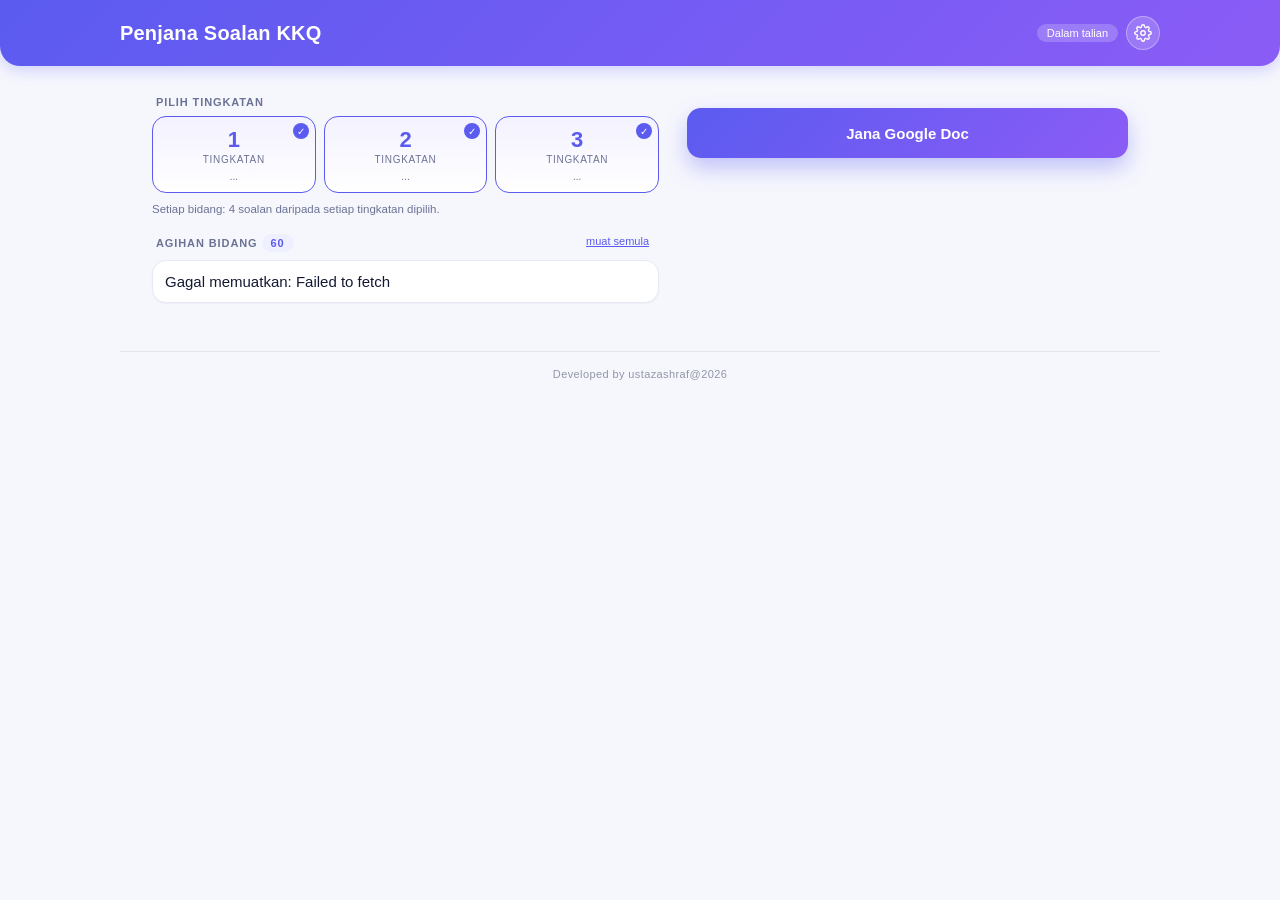
<file: index.html>
<!DOCTYPE html>
<html lang="ms">
<head>
<meta charset="utf-8">
<meta name="viewport" content="width=device-width, initial-scale=1, viewport-fit=cover">
<meta name="theme-color" content="#5b5bf0">
<title>Penjana Soalan KKQ</title>
<link rel="manifest" href="manifest.json">
<link rel="icon" href="icons/icon-192.png">
<link rel="apple-touch-icon" href="icons/icon-192.png">
<meta name="apple-mobile-web-app-capable" content="yes">
<link rel="stylesheet" href="style.css">
</head>
<body>
  <div class="hero">
    <div class="top">
      <h1>Penjana Soalan KKQ</h1>
      <div class="tools"><span id="net" class="badge">Dalam talian</span><button id="gear" class="gear" type="button" aria-label="Tetapan" aria-expanded="false"><svg viewBox="0 0 24 24" width="18" height="18" fill="none" stroke="currentColor" stroke-width="1.8" stroke-linecap="round" stroke-linejoin="round" aria-hidden="true"><circle cx="12" cy="12" r="3"/><path d="M19.4 15a1.65 1.65 0 0 0 .33 1.82l.06.06a2 2 0 0 1 0 2.83 2 2 0 0 1-2.83 0l-.06-.06a1.65 1.65 0 0 0-1.82-.33 1.65 1.65 0 0 0-1 1.51V21a2 2 0 0 1-2 2 2 2 0 0 1-2-2v-.09A1.65 1.65 0 0 0 9 19.4a1.65 1.65 0 0 0-1.82.33l-.06.06a2 2 0 0 1-2.83 0 2 2 0 0 1 0-2.83l.06-.06a1.65 1.65 0 0 0 .33-1.82 1.65 1.65 0 0 0-1.51-1H3a2 2 0 0 1-2-2 2 2 0 0 1 2-2h.09A1.65 1.65 0 0 0 4.6 9a1.65 1.65 0 0 0-.33-1.82l-.06-.06a2 2 0 0 1 0-2.83 2 2 0 0 1 2.83 0l.06.06a1.65 1.65 0 0 0 1.82.33H9a1.65 1.65 0 0 0 1-1.51V3a2 2 0 0 1 2-2 2 2 0 0 1 2 2v.09a1.65 1.65 0 0 0 1 1.51 1.65 1.65 0 0 0 1.82-.33l.06-.06a2 2 0 0 1 2.83 0 2 2 0 0 1 0 2.83l-.06.06a1.65 1.65 0 0 0-.33 1.82V9a1.65 1.65 0 0 0 1.51 1H21a2 2 0 0 1 2 2 2 2 0 0 1-2 2h-.09a1.65 1.65 0 0 0-1.51 1z"/></svg></button></div>
    </div>
  </div>

  <div class="wrap">
   <div class="col">
    <div class="sec first">
      <h2>Pilih Tingkatan</h2>
      <div class="levels" id="levels"></div>
      <div class="note" id="splitNote"></div>
    </div>

    <div class="sec">
      <h2>Agihan Bidang <span class="pill" id="total">60</span>
        <button id="reload" class="link" type="button">muat semula</button></h2>
      <div class="card" id="bidang">Memuatkan...</div>
    </div>
   </div>

   <div class="col">
    <div class="sec first" id="settings" hidden>
      <h2>Tetapan</h2>
      <div class="card">
        <div class="sw"><div><b>Kacau pilihan A–D</b><small>Susunan jawapan diubah rawak</small></div>
          <label class="tg"><input type="checkbox" id="shufOpt" checked><span></span></label></div>
        <div class="sw"><div><b>Kacau susunan soalan</b><small>Mati: soalan dikumpul ikut bidang</small></div>
          <label class="tg"><input type="checkbox" id="shufOrd"><span></span></label></div>
        <div class="sw"><div><b>Jana skema jawapan</b><small>Google Doc berasingan</small></div>
          <label class="tg"><input type="checkbox" id="makeKey" checked><span></span></label></div>
        <div class="sw"><div><b>Simpan juga PDF</b><small>Salinan PDF dalam Drive</small></div>
          <label class="tg"><input type="checkbox" id="makePdf"><span></span></label></div>
      </div>
    </div>

    <button class="cta" id="go" type="button"><span class="spin" id="spin"></span><span id="goTxt">Jana Google Doc</span></button>
    <div class="err" id="err"></div>

    <div class="card result" id="result">
      <h3>✓ Doc siap dijana</h3>
      <div class="meta" id="meta"></div>
      <div id="links"></div>
    </div>
   </div>
  </div>

<footer class="foot">Developed by ustazashraf@2026</footer>

<button id="install" class="install" hidden type="button">Pasang aplikasi</button>
<script src="app.js"></script>
</body>
</html>
</file>
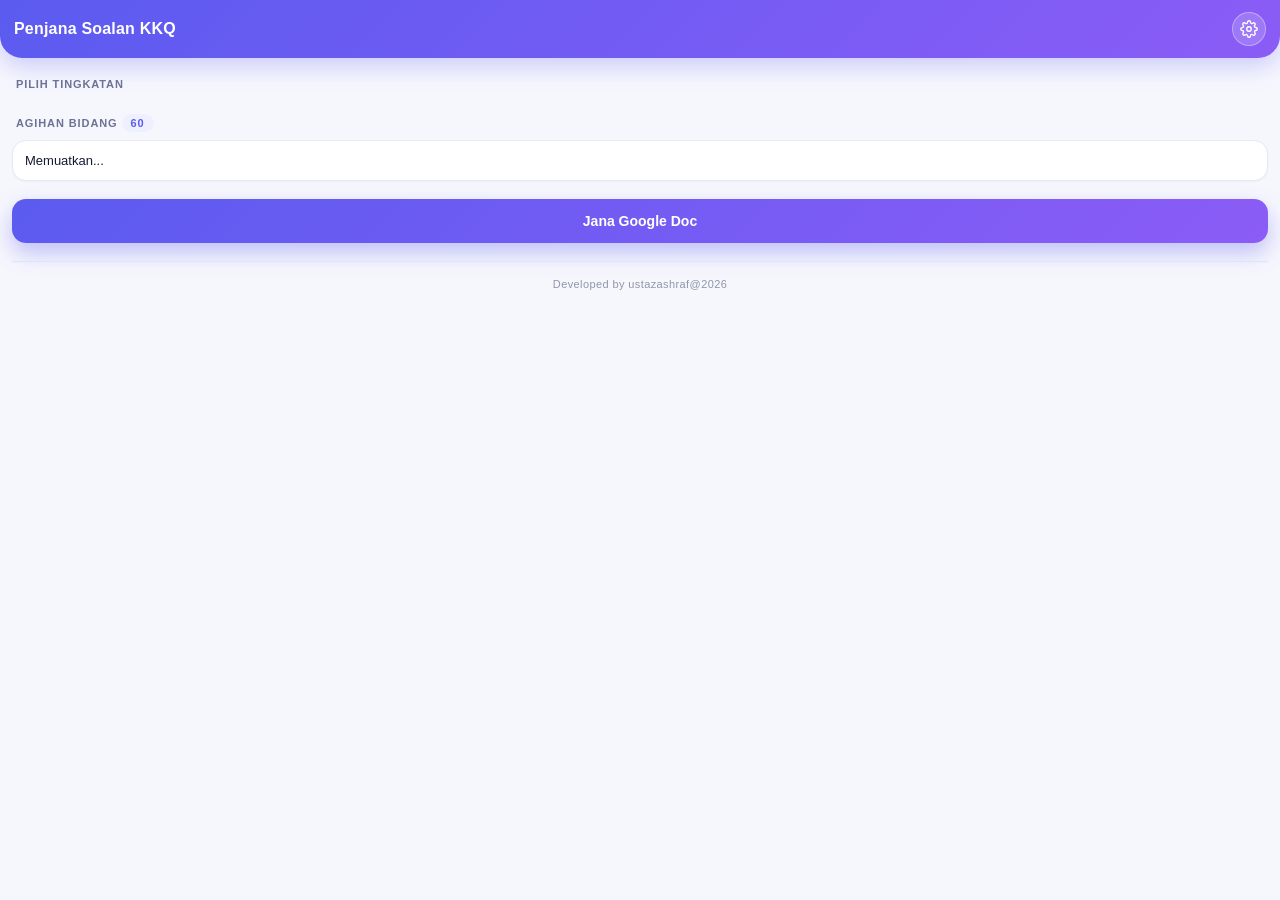
<file: gas/sidebar.html>
<!DOCTYPE html>
<html>
<head>
<base target="_top">
<style>
  :root{
    --ink:#141a33; --muted:#6b7394; --line:#e7e9f5; --bg:#f6f7fd;
    --a:#5b5bf0; --b:#8b5cf6; --ok:#12a150; --bad:#e5484d; --card:#ffffff;
  }
  *{box-sizing:border-box}
  body{margin:0;background:var(--bg);color:var(--ink);
       font-family:"Google Sans",Inter,Roboto,"Segoe UI",Arial,sans-serif;font-size:13px}
  .hero{background:linear-gradient(135deg,var(--a),var(--b));color:#fff;padding:12px 14px;
        border-radius:0 0 22px 22px;box-shadow:0 8px 24px rgba(91,91,240,.28)}
  .hero .logo{width:34px;height:34px;border-radius:10px;background:rgba(255,255,255,.2);
        display:flex;align-items:center;justify-content:center;font-size:18px;margin-bottom:10px}
  .hero .top{display:flex;justify-content:space-between;align-items:center;gap:10px}
  .hero h1{margin:0;font-size:16px;font-weight:700;letter-spacing:.2px}
  .hero p{margin:4px 0 0;opacity:.85;font-size:12px}
  .foot{margin:0 12px;padding:16px 0 18px;text-align:center;border-top:1px solid #e3e5ee;
    color:#9096a8;font-size:11px;font-weight:500;letter-spacing:.4px}
  .gear{display:flex;align-items:center;justify-content:center;width:34px;height:34px;padding:0;border-radius:50%;
    background:rgba(255,255,255,.18);border:1px solid rgba(255,255,255,.35);color:#fff;cursor:pointer;
    transition:background .2s,transform .2s,box-shadow .2s}
  .gear svg{transition:transform .5s cubic-bezier(.4,0,.2,1)}
  .gear:hover{background:rgba(255,255,255,.3);box-shadow:0 4px 12px rgba(20,26,51,.2)}
  .gear:hover svg,.gear[aria-expanded=true] svg{transform:rotate(90deg)}
  .gear[aria-expanded=true]{background:#fff;color:var(--a);border-color:#fff}
  .gear:active{transform:scale(.92)}
  [hidden]{display:none!important}
  .wrap{padding:14px 12px 18px}
  .sec{margin-top:16px}
  .sec h2{font-size:11px;text-transform:uppercase;letter-spacing:.9px;color:var(--muted);margin:0 4px 8px;font-weight:700}
  .card{background:var(--card);border:1px solid var(--line);border-radius:14px;padding:12px;
        box-shadow:0 1px 2px rgba(20,26,51,.04)}

  /* Tingkatan */
  .levels{display:grid;grid-template-columns:repeat(3,1fr);gap:8px}
  .lv{position:relative;border:1.5px solid var(--line);background:#fff;border-radius:14px;
      padding:12px 8px 10px;text-align:center;cursor:pointer;transition:all .18s;user-select:none}
  .lv:hover{transform:translateY(-1px);box-shadow:0 6px 14px rgba(91,91,240,.12)}
  .lv .n{font-size:22px;font-weight:800;line-height:1}
  .lv .t{font-size:10px;color:var(--muted);margin-top:3px;text-transform:uppercase;letter-spacing:.7px}
  .lv .c{font-size:10px;color:var(--muted);margin-top:6px}
  .lv .tick{position:absolute;top:6px;right:6px;width:16px;height:16px;border-radius:50%;
      background:var(--a);color:#fff;font-size:10px;display:none;align-items:center;justify-content:center}
  .lv.on{border-color:var(--a);background:linear-gradient(180deg,#f3f2ff,#fff)}
  .lv.on .n{color:var(--a)} .lv.on .tick{display:flex}

  /* Agihan */
  .row{display:flex;align-items:center;gap:10px;margin:9px 0}
  .row .nm{width:92px;font-weight:600;font-size:12px;white-space:nowrap;overflow:hidden;text-overflow:ellipsis}
  .bar{flex:1;height:7px;background:#eceefa;border-radius:99px;overflow:hidden}
  .bar i{display:block;height:100%;background:linear-gradient(90deg,var(--a),var(--b));border-radius:99px;transition:width .35s}
  .bar i.low{background:var(--bad)}
  .row .nv{width:44px;text-align:right;font-size:11px;color:var(--muted);font-variant-numeric:tabular-nums}
  .row .nv.low{color:var(--bad);font-weight:700}
  .note{font-size:11px;color:var(--muted);margin-top:8px;line-height:1.45}
  .pill{display:inline-block;background:#eef0ff;color:var(--a);padding:3px 9px;border-radius:99px;
        font-size:11px;font-weight:700}

  /* Suis */
  .sw{display:flex;align-items:center;justify-content:space-between;padding:9px 2px;border-bottom:1px solid var(--line)}
  .sw:last-child{border-bottom:0}
  .sw b{font-size:12.5px;font-weight:600} .sw small{display:block;color:var(--muted);font-size:11px;margin-top:1px}
  .tg{position:relative;width:38px;height:22px;flex:none}
  .tg input{display:none}
  .tg span{position:absolute;inset:0;background:#d6d9ee;border-radius:99px;cursor:pointer;transition:.2s}
  .tg span:before{content:"";position:absolute;width:16px;height:16px;left:3px;top:3px;background:#fff;
        border-radius:50%;transition:.2s;box-shadow:0 1px 3px rgba(0,0,0,.25)}
  .tg input:checked+span{background:linear-gradient(90deg,var(--a),var(--b))}
  .tg input:checked+span:before{transform:translateX(16px)}

  /* Butang */
  .cta{width:100%;margin-top:18px;border:0;border-radius:14px;padding:14px;color:#fff;font-size:14px;font-weight:700;
       cursor:pointer;background:linear-gradient(135deg,var(--a),var(--b));
       box-shadow:0 10px 22px rgba(91,91,240,.35);transition:.18s;display:flex;align-items:center;justify-content:center;gap:9px}
  .cta:hover{transform:translateY(-1px);box-shadow:0 14px 26px rgba(91,91,240,.4)}
  .cta:disabled{opacity:.6;cursor:wait;transform:none}
  .spin{width:16px;height:16px;border:2.5px solid rgba(255,255,255,.4);border-top-color:#fff;border-radius:50%;
        animation:sp .7s linear infinite;display:none}
  @keyframes sp{to{transform:rotate(360deg)}}

  /* Hasil */
  .result{display:none;margin-top:16px;border:1px solid #bfe8cf;background:linear-gradient(180deg,#f2fcf6,#fff)}
  .result h3{margin:0 0 4px;font-size:14px;color:var(--ok)}
  .result .meta{font-size:11.5px;color:var(--muted);margin-bottom:10px;line-height:1.5}
  .lnk{display:flex;align-items:center;justify-content:space-between;text-decoration:none;color:var(--ink);
       background:#fff;border:1px solid var(--line);border-radius:11px;padding:10px 12px;margin-top:7px;font-weight:600;font-size:12.5px;transition:.15s}
  .lnk:hover{border-color:var(--a);color:var(--a);transform:translateX(2px)}
  .err{display:none;margin-top:14px;background:#fff1f1;border:1px solid #ffc9cb;color:#a4262c;border-radius:12px;padding:10px 12px;font-size:12px;line-height:1.5}
</style>
</head>
<body>
  <div class="hero">
    <div class="top"><h1>Penjana Soalan KKQ</h1><button class="gear" id="gear" type="button" aria-label="Tetapan" aria-expanded="false" onclick="toggleSettings()"><svg viewBox="0 0 24 24" width="18" height="18" fill="none" stroke="currentColor" stroke-width="1.8" stroke-linecap="round" stroke-linejoin="round" aria-hidden="true"><circle cx="12" cy="12" r="3"/><path d="M19.4 15a1.65 1.65 0 0 0 .33 1.82l.06.06a2 2 0 0 1 0 2.83 2 2 0 0 1-2.83 0l-.06-.06a1.65 1.65 0 0 0-1.82-.33 1.65 1.65 0 0 0-1 1.51V21a2 2 0 0 1-2 2 2 2 0 0 1-2-2v-.09A1.65 1.65 0 0 0 9 19.4a1.65 1.65 0 0 0-1.82.33l-.06.06a2 2 0 0 1-2.83 0 2 2 0 0 1 0-2.83l.06-.06a1.65 1.65 0 0 0 .33-1.82 1.65 1.65 0 0 0-1.51-1H3a2 2 0 0 1-2-2 2 2 0 0 1 2-2h.09A1.65 1.65 0 0 0 4.6 9a1.65 1.65 0 0 0-.33-1.82l-.06-.06a2 2 0 0 1 0-2.83 2 2 0 0 1 2.83 0l.06.06a1.65 1.65 0 0 0 1.82.33H9a1.65 1.65 0 0 0 1-1.51V3a2 2 0 0 1 2-2 2 2 0 0 1 2 2v.09a1.65 1.65 0 0 0 1 1.51 1.65 1.65 0 0 0 1.82-.33l.06-.06a2 2 0 0 1 2.83 0 2 2 0 0 1 0 2.83l-.06.06a1.65 1.65 0 0 0-.33 1.82V9a1.65 1.65 0 0 0 1.51 1H21a2 2 0 0 1 2 2 2 2 0 0 1-2 2h-.09a1.65 1.65 0 0 0-1.51 1z"/></svg></button></div>
  </div>

  <div class="wrap">
    <div class="sec" style="margin-top:6px">
      <h2>Pilih Tingkatan</h2>
      <div class="levels" id="levels"></div>
      <div class="note" id="splitNote"></div>
    </div>

    <div class="sec">
      <h2>Agihan Bidang <span class="pill" id="total">60</span></h2>
      <div class="card" id="bidang">Memuatkan...</div>
    </div>

    <div class="sec" id="settings" hidden>
      <h2>Tetapan</h2>
      <div class="card">
        <div class="sw"><div><b>Kacau pilihan A–D</b><small>Susunan jawapan diubah rawak</small></div>
          <label class="tg"><input type="checkbox" id="shufOpt" checked><span></span></label></div>
        <div class="sw"><div><b>Kacau susunan soalan</b><small>Mati: soalan dikumpul ikut bidang</small></div>
          <label class="tg"><input type="checkbox" id="shufOrd"><span></span></label></div>
        <div class="sw"><div><b>Jana skema jawapan</b><small>Google Doc berasingan</small></div>
          <label class="tg"><input type="checkbox" id="makeKey" checked><span></span></label></div>
        <div class="sw"><div><b>Simpan juga PDF</b><small>Salinan PDF dalam Drive</small></div>
          <label class="tg"><input type="checkbox" id="makePdf"><span></span></label></div>
      </div>
    </div>

    <button class="cta" id="go" onclick="go()"><span class="spin" id="spin"></span><span id="goTxt">Jana Google Doc</span></button>
    <div class="err" id="err"></div>

    <div class="card result" id="result">
      <h3>✓ Doc siap dijana</h3>
      <div class="meta" id="meta"></div>
      <div id="links"></div>
    </div>
  </div>

  <div class="foot">Developed by ustazashraf@2026</div>

<script>
  const LV = [1, 2, 3];
  const sel = new Set([1, 2, 3]);
  let TABS = [], INFO = {}, PER = 12;

  function lvAvail(l){ return TABS.reduce((s,t)=>s+((INFO[t]||{})[l]||0),0); }
  function tabAvail(t){ return [...sel].reduce((s,l)=>s+((INFO[t]||{})[l]||0),0); }

  function renderLevels(){
    document.getElementById('levels').innerHTML = LV.map(l => `
      <div class="lv ${sel.has(l)?'on':''}" onclick="toggle(${l})">
        <div class="tick">✓</div>
        <div class="n">${l}</div><div class="t">Tingkatan</div>
        <div class="c">${TABS.length? lvAvail(l)+' soalan':'...'}</div>
      </div>`).join('');
    const n = sel.size, per = PER / n;
    document.getElementById('splitNote').textContent =
      n===1 ? 'Semua 60 soalan daripada satu tingkatan.'
            : `Setiap bidang: ${per} soalan daripada setiap tingkatan dipilih.`;
  }
  function renderBidang(){
    const el = document.getElementById('bidang');
    if(!TABS.length) return;
    el.innerHTML = TABS.map(t=>{
      const a = tabAvail(t), low = a < PER, pct = Math.min(100, Math.round(a/PER*100));
      return `<div class="row"><span class="nm">${t}</span>
        <div class="bar"><i class="${low?'low':''}" style="width:${pct}%"></i></div>
        <span class="nv ${low?'low':''}">${PER}/${a}</span></div>`;
    }).join('') + `<div class="note">Kiri: soalan dijana. Kanan: soalan berjawapan tersedia.</div>`;
  }
  function toggleSettings(){
    const s = document.getElementById('settings');
    s.hidden = !s.hidden;
    document.getElementById('gear').setAttribute('aria-expanded', String(!s.hidden));
  }
  function toggle(l){
    if(sel.has(l)){ if(sel.size===1) return; sel.delete(l);} else sel.add(l);
    renderLevels(); renderBidang();
  }

  google.script.run.withSuccessHandler(d=>{
    TABS=d.tabs; INFO=d.info; PER=d.perTab; renderLevels(); renderBidang();
  }).withFailureHandler(e=>showErr(e.message)).getBankInfo();
  renderLevels();

  function showErr(t){ const e=document.getElementById('err'); e.textContent=t; e.style.display='block'; }
  function busy(on){
    document.getElementById('go').disabled=on;
    document.getElementById('spin').style.display=on?'block':'none';
    document.getElementById('goTxt').textContent=on?'Menjana dokumen...':'Jana Google Doc';
  }
  function go(){
    document.getElementById('err').style.display='none';
    document.getElementById('result').style.display='none';
    busy(true);
    google.script.run.withSuccessHandler(r=>{
      busy(false);
      const lv = Object.keys(r.perLevel).sort().map(k=>`T${k}: ${r.perLevel[k]}`).join(' &bull; ');
      const tb = Object.keys(r.perTab).map(k=>`${k}: ${r.perTab[k]}`).join(' &bull; ');
      document.getElementById('meta').innerHTML = `${r.made} soalan &mdash; ${r.label}<br>${lv}<br>${tb}`;
      let h = `<a class="lnk" href="${r.docUrl}" target="_blank">Buka kertas soalan <span>↗</span></a>`;
      if(r.keyUrl) h += `<a class="lnk" href="${r.keyUrl}" target="_blank">Buka skema jawapan <span>↗</span></a>`;
      if(r.pdfUrl) h += `<a class="lnk" href="${r.pdfUrl}" target="_blank">Buka PDF <span>↗</span></a>`;
      document.getElementById('links').innerHTML = h;
      document.getElementById('result').style.display='block';
    }).withFailureHandler(e=>{ busy(false); showErr(e.message); }).generateDoc({
      levels:[...sel].sort(),
      shuffleOptions:document.getElementById('shufOpt').checked,
      shuffleOrder:document.getElementById('shufOrd').checked,
      makeKey:document.getElementById('makeKey').checked,
      makePdf:document.getElementById('makePdf').checked
    });
  }
</script>
</body>
</html>
</file>
<file: style.css>
:root{
  --ink:#141a33; --muted:#6b7394; --line:#e7e9f5; --bg:#f6f7fd;
  --a:#5b5bf0; --b:#8b5cf6; --ok:#12a150; --bad:#e5484d; --card:#ffffff;
}
*{box-sizing:border-box}
body{margin:0;background:var(--bg);color:var(--ink);
     font-family:"Google Sans",Inter,Roboto,"Segoe UI",Arial,sans-serif;font-size:14px;padding-bottom:90px}
.hero{background:linear-gradient(135deg,var(--a),var(--b));color:#fff;
      padding:12px 16px;padding-top:calc(12px + env(safe-area-inset-top));
      border-radius:0 0 18px 18px;box-shadow:0 4px 16px rgba(91,91,240,.25)}
.hero .top{display:flex;justify-content:space-between;align-items:center;gap:10px}
.hero .logo{width:36px;height:36px;border-radius:10px;background:rgba(255,255,255,.2);
      display:flex;align-items:center;justify-content:center;font-size:19px;margin-bottom:10px}
.hero h1{margin:0;font-size:18px;font-weight:700;letter-spacing:.2px}
.hero p{margin:4px 0 0;opacity:.85;font-size:12.5px}
.foot{width:100%;max-width:520px;margin:8px auto 0;padding:16px 14px 0;text-align:center;
  border-top:1px solid #e3e5ee;color:#9096a8;font-size:11px;font-weight:500;letter-spacing:.4px}
@media (min-width:860px){.foot{max-width:1040px}}
.badge{font-size:11px;background:rgba(255,255,255,.2);padding:3px 10px;border-radius:99px}
.badge.off{background:#b45309}
.tools{display:flex;align-items:center;gap:8px}
.gear{display:flex;align-items:center;justify-content:center;width:34px;height:34px;padding:0;border-radius:50%;
  background:rgba(255,255,255,.18);border:1px solid rgba(255,255,255,.35);color:#fff;cursor:pointer;
  backdrop-filter:blur(6px);-webkit-backdrop-filter:blur(6px);transition:background .2s,transform .2s,box-shadow .2s}
.gear svg{transition:transform .5s cubic-bezier(.4,0,.2,1)}
.gear:hover{background:rgba(255,255,255,.3);box-shadow:0 4px 12px rgba(20,26,51,.2)}
.gear:hover svg,.gear[aria-expanded=true] svg{transform:rotate(90deg)}
.gear[aria-expanded=true]{background:#fff;color:var(--a);border-color:#fff}
.gear:active{transform:scale(.92)}
[hidden]{display:none!important}
.wrap{max-width:520px;margin:0 auto;padding:14px 14px 18px}
.sec{margin-top:16px}
.sec.first{margin-top:6px}
button,.lv,.tg span{-webkit-tap-highlight-color:transparent}
.cta{min-height:50px}

/* Tablet & desktop: dua lajur */
@media (min-width:860px){
  body{font-size:15px}
  .hero{padding:16px max(32px,calc((100% - 1040px)/2));border-radius:0 0 20px 20px}
  .hero h1{font-size:20px}
  .hero p{font-size:14px}
  .wrap{max-width:1040px;display:grid;grid-template-columns:1.15fr 1fr;gap:28px;padding:24px 32px 40px;align-items:start}
  .col{min-width:0}
  .lv{padding:18px 10px 14px}
  .lv .n{font-size:30px}
  .row .nm{width:130px}
  .cta{margin-top:20px}
}
@media (min-width:600px) and (max-width:859px){
  .wrap{max-width:640px}
}
.sec h2{font-size:11px;text-transform:uppercase;letter-spacing:.9px;color:var(--muted);margin:0 4px 8px;font-weight:700}
.card{background:var(--card);border:1px solid var(--line);border-radius:14px;padding:12px;
      box-shadow:0 1px 2px rgba(20,26,51,.04)}
.link{background:none;border:0;color:var(--a);font-size:11px;cursor:pointer;text-decoration:underline;text-transform:none;letter-spacing:0;float:right}

.levels{display:grid;grid-template-columns:repeat(3,1fr);gap:8px}
.lv{position:relative;border:1.5px solid var(--line);background:#fff;border-radius:14px;
    padding:12px 8px 10px;text-align:center;cursor:pointer;transition:all .18s;user-select:none}
.lv:hover{transform:translateY(-1px);box-shadow:0 6px 14px rgba(91,91,240,.12)}
.lv .n{font-size:22px;font-weight:800;line-height:1}
.lv .t{font-size:10px;color:var(--muted);margin-top:3px;text-transform:uppercase;letter-spacing:.7px}
.lv .c{font-size:10px;color:var(--muted);margin-top:6px}
.lv .tick{position:absolute;top:6px;right:6px;width:16px;height:16px;border-radius:50%;
    background:var(--a);color:#fff;font-size:10px;display:none;align-items:center;justify-content:center}
.lv.on{border-color:var(--a);background:linear-gradient(180deg,#f3f2ff,#fff)}
.lv.on .n{color:var(--a)} .lv.on .tick{display:flex}

.row{display:flex;align-items:center;gap:10px;margin:9px 0}
.row .nm{width:100px;font-weight:600;font-size:12.5px;white-space:nowrap;overflow:hidden;text-overflow:ellipsis}
.bar{flex:1;height:7px;background:#eceefa;border-radius:99px;overflow:hidden}
.bar i{display:block;height:100%;background:linear-gradient(90deg,var(--a),var(--b));border-radius:99px;transition:width .35s}
.bar i.low{background:var(--bad)}
.row .nv{width:48px;text-align:right;font-size:11px;color:var(--muted);font-variant-numeric:tabular-nums}
.row .nv.low{color:var(--bad);font-weight:700}
.note{font-size:11.5px;color:var(--muted);margin-top:8px;line-height:1.45}
.pill{display:inline-block;background:#eef0ff;color:var(--a);padding:3px 9px;border-radius:99px;font-size:11px;font-weight:700}

.sw{display:flex;align-items:center;justify-content:space-between;padding:10px 2px;border-bottom:1px solid var(--line)}
.sw:last-child{border-bottom:0}
.sw b{font-size:13.5px;font-weight:600} .sw small{display:block;color:var(--muted);font-size:11.5px;margin-top:1px}
.tg{position:relative;width:40px;height:23px;flex:none}
.tg input{display:none}
.tg span{position:absolute;inset:0;background:#d6d9ee;border-radius:99px;cursor:pointer;transition:.2s}
.tg span:before{content:"";position:absolute;width:17px;height:17px;left:3px;top:3px;background:#fff;
      border-radius:50%;transition:.2s;box-shadow:0 1px 3px rgba(0,0,0,.25)}
.tg input:checked+span{background:linear-gradient(90deg,var(--a),var(--b))}
.tg input:checked+span:before{transform:translateX(17px)}

.cta{width:100%;margin-top:18px;border:0;border-radius:14px;padding:15px;color:#fff;font-size:15px;font-weight:700;
     cursor:pointer;background:linear-gradient(135deg,var(--a),var(--b));
     box-shadow:0 10px 22px rgba(91,91,240,.35);transition:.18s;display:flex;align-items:center;justify-content:center;gap:9px}
.cta:hover{transform:translateY(-1px)}
.cta:disabled{opacity:.6;cursor:wait;transform:none}
.spin{width:16px;height:16px;border:2.5px solid rgba(255,255,255,.4);border-top-color:#fff;border-radius:50%;
      animation:sp .7s linear infinite;display:none}
@keyframes sp{to{transform:rotate(360deg)}}

.result{display:none;margin-top:16px;border:1px solid #bfe8cf;background:linear-gradient(180deg,#f2fcf6,#fff)}
.result h3{margin:0 0 4px;font-size:15px;color:var(--ok)}
.result .meta{font-size:12px;color:var(--muted);margin-bottom:10px;line-height:1.5}
.lnk{display:flex;align-items:center;justify-content:space-between;text-decoration:none;color:var(--ink);
     background:#fff;border:1px solid var(--line);border-radius:11px;padding:11px 12px;margin-top:7px;font-weight:600;font-size:13px;transition:.15s}
.lnk:hover{border-color:var(--a);color:var(--a)}
.err{display:none;margin-top:14px;background:#fff1f1;border:1px solid #ffc9cb;color:#a4262c;border-radius:12px;padding:10px 12px;font-size:12.5px;line-height:1.5}

.install{position:fixed;right:14px;bottom:calc(14px + env(safe-area-inset-bottom));background:#141a33;color:#fff;border:0;padding:12px 18px;border-radius:99px;box-shadow:0 2px 8px rgba(0,0,0,.3)}
</file>
